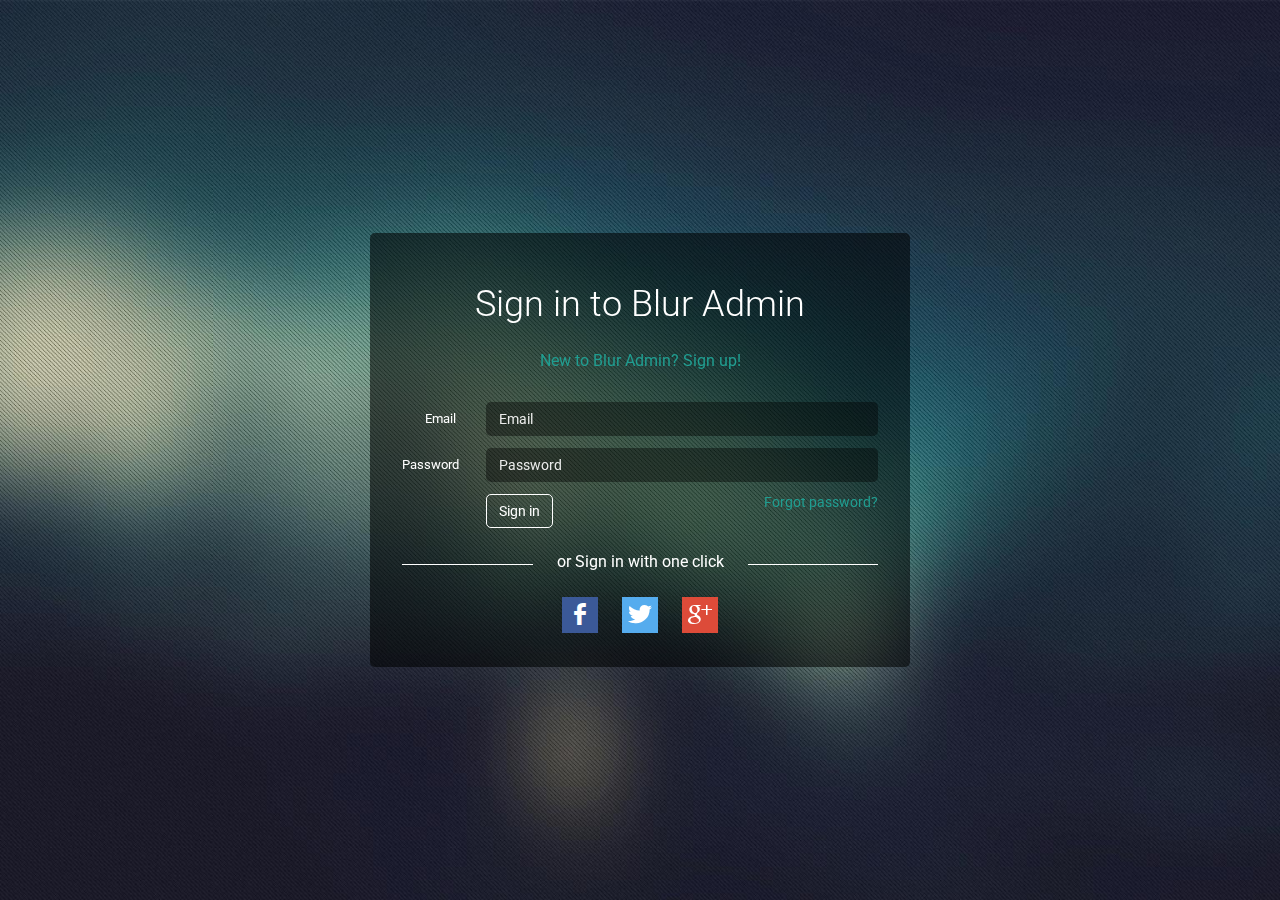
<file: auth.html>
<!DOCTYPE html>
<html lang="en">
<head>
  <meta charset="utf-8">
  <meta http-equiv="X-UA-Compatible" content="IE=edge">
  <meta name="viewport" content="width=device-width, initial-scale=1">
  <title>Blur Admin</title>
  <script type="text/javascript" async="" src="scripts/ga.js"></script>
  <script async="" src="scripts/cloudflare.min.js"></script>
  <link rel="icon" type="image/png" sizes="16x16" href="assets/img/favicon-16x16.png">
  <link rel="icon" type="image/png" sizes="32x32" href="assets/img/favicon-32x32.png">
  <link rel="icon" type="image/png" sizes="96x96" href="assets/img/favicon-96x96.png">
  <link rel="stylesheet" href="styles/vendor-3bab2c9961.css">
  <link rel="stylesheet" href="styles/auth-de211e321f.css">
  <link href='https://fonts.googleapis.com/css?family=Roboto:400,100,100italic,300,300italic,400italic,500,500italic,700,700italic,900italic,900&subset=latin,greek,greek-ext,vietnamese,cyrillic-ext,latin-ext,cyrillic' rel='stylesheet' type='text/css'>
</head>
<body>
<main class="auth-main">
  <div class="auth-block">
    <h1>Sign in to Blur Admin</h1>
    <a href="reg.html" class="auth-link">New to Blur Admin? Sign up!</a>

    <form class="form-horizontal">
      <div class="form-group">
        <label for="inputEmail3" class="col-sm-2 control-label">Email</label>

        <div class="col-sm-10">
          <input type="email" class="form-control" id="inputEmail3" placeholder="Email">
        </div>
      </div>
      <div class="form-group">
        <label for="inputPassword3" class="col-sm-2 control-label">Password</label>

        <div class="col-sm-10">
          <input type="password" class="form-control" id="inputPassword3" placeholder="Password">
        </div>
      </div>
      <div class="form-group">
        <div class="col-sm-offset-2 col-sm-10">
          <button type="submit" class="btn btn-default btn-auth">Sign in</button>
          <a href class="forgot-pass">Forgot password?</a>
        </div>
      </div>
    </form>

    <div class="auth-sep"><span><span>or Sign in with one click</span></span></div>

    <div class="al-share-auth">
      <ul class="al-share clearfix">
        <li><i class="socicon socicon-facebook" title="Share on Facebook"></i></li>
        <li><i class="socicon socicon-twitter" title="Share on Twitter"></i></li>
        <li><i class="socicon socicon-google" title="Share on Google Plus"></i></li>
      </ul>
    </div>
  </div>
</main>
</body>
</html>
</file>
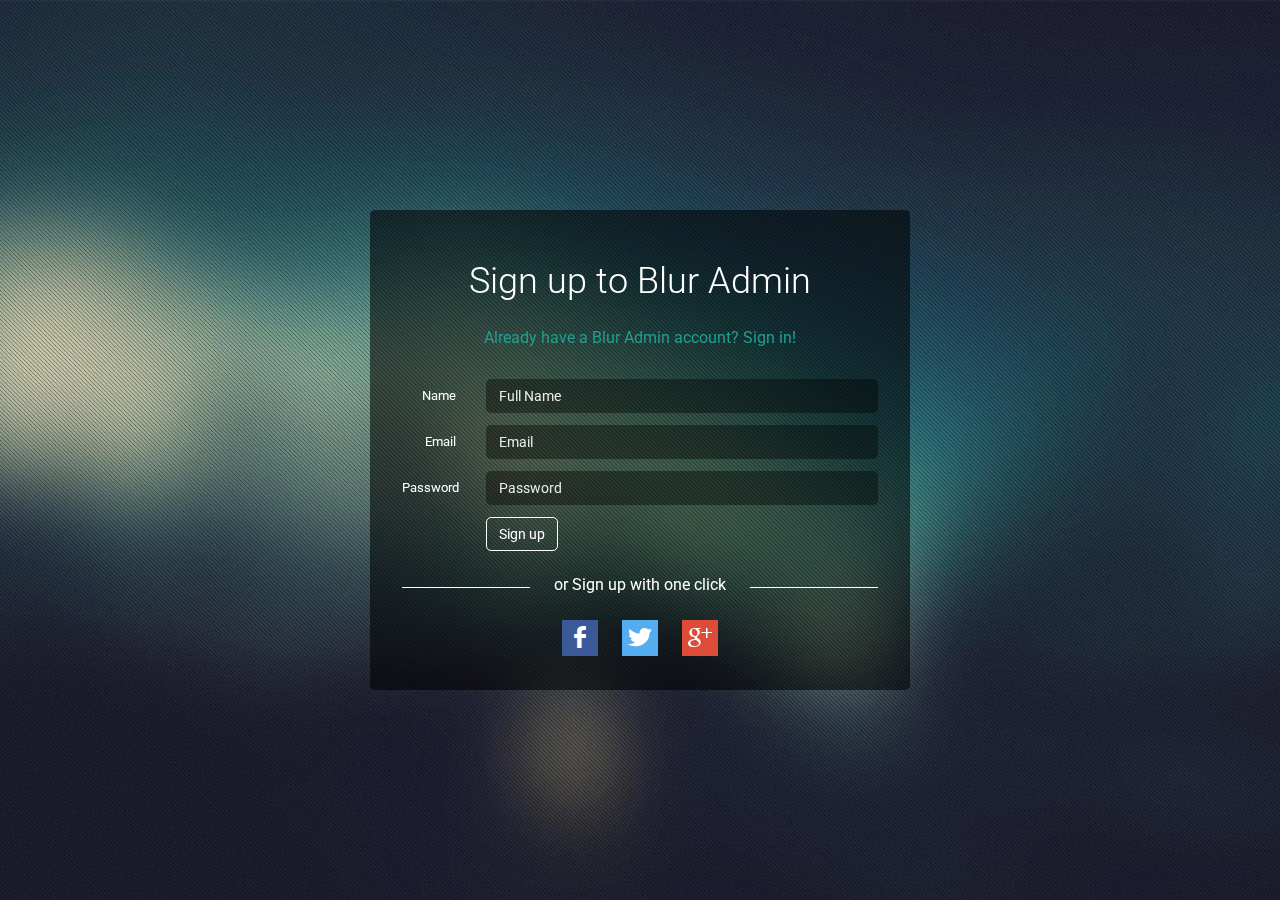
<file: reg.html>
<!DOCTYPE html>
<html lang="en">
<head>
  <meta charset="utf-8">
  <meta http-equiv="X-UA-Compatible" content="IE=edge">
  <meta name="viewport" content="width=device-width, initial-scale=1">
  <title>Blur Admin</title>
<script type="text/javascript" async="" src="scripts/ga.js"></script>
  <script async="" src="scripts/cloudflare.min.js"></script>
  <link rel="icon" type="image/png" sizes="16x16" href="assets/img/favicon-16x16.png">
  <link rel="icon" type="image/png" sizes="32x32" href="assets/img/favicon-32x32.png">
  <link rel="icon" type="image/png" sizes="96x96" href="assets/img/favicon-96x96.png">
  <link rel="stylesheet" href="styles/vendor-3bab2c9961.css">
  <link rel="stylesheet" href="styles/auth-de211e321f.css">
  <link href='https://fonts.googleapis.com/css?family=Roboto:400,100,100italic,300,300italic,400italic,500,500italic,700,700italic,900italic,900&subset=latin,greek,greek-ext,vietnamese,cyrillic-ext,latin-ext,cyrillic' rel='stylesheet' type='text/css'>
</head>
<body>
<main class="auth-main">
  <div class="auth-block">
    <h1>Sign up to Blur Admin</h1>
    <a href="auth.html" class="auth-link">Already have a Blur Admin account? Sign in!</a>

    <form class="form-horizontal">
      <div class="form-group">
        <label for="inputName3" class="col-sm-2 control-label">Name</label>

        <div class="col-sm-10">
          <input type="text" class="form-control" id="inputName3" placeholder="Full Name">
        </div>
      </div>
      <div class="form-group">
        <label for="inputEmail3" class="col-sm-2 control-label">Email</label>

        <div class="col-sm-10">
          <input type="email" class="form-control" id="inputEmail3" placeholder="Email">
        </div>
      </div>
      <div class="form-group">
        <label for="inputPassword3" class="col-sm-2 control-label">Password</label>

        <div class="col-sm-10">
          <input type="password" class="form-control" id="inputPassword3" placeholder="Password">
        </div>
      </div>
      <div class="form-group">
        <div class="col-sm-offset-2 col-sm-10">
          <button type="submit" class="btn btn-default btn-auth">Sign up</button>
        </div>
      </div>
    </form>

    <div class="auth-sep"><span><span>or Sign up with one click</span></span></div>

    <div class="al-share-auth">
      <ul class="al-share clearfix">
        <li><i class="socicon socicon-facebook" title="Share on Facebook"></i></li>
        <li><i class="socicon socicon-twitter" title="Share on Twitter"></i></li>
        <li><i class="socicon socicon-google" title="Share on Google Plus"></i></li>
      </ul>
    </div>
  </div>
</main>
</body>
</html>
</file>
<file: styles/auth-de211e321f.css>
.socicon,html{position:relative}@font-face{font-family:socicon;src:url(../assets/fonts/socicon.eot);src:url(../assets/fonts/socicon.eot?#iefix) format("embedded-opentype"),url(../assets/fonts/socicon.woff) format("woff"),url(../assets/fonts/socicon.woff2) format("woff2"),url(../assets/fonts/socicon.ttf) format("truetype"),url(../assets/fonts/socicon.svg#sociconregular) format("svg");font-weight:400;font-style:normal;text-transform:initial}.socicon{font-family:socicon!important;top:1px;display:inline-block;font-style:normal;font-weight:400;line-height:1;-webkit-font-smoothing:antialiased}.socicon:empty{width:1em}.socicon-twitter{background-color:#55acee}.socicon-twitter:before{content:"a"}.socicon-facebook{background-color:#3b5998}.socicon-facebook:before{content:"b"}.socicon-google{background-color:#dd4b39}.socicon-google:before{content:"c"}.socicon-linkedin{background-color:#0177B5}.socicon-linkedin:before{content:"j"}.socicon-github{background-color:#6b6b6b}.socicon-github:before{content:"Q"}.socicon-stackoverflow{background-color:#2F96E8}.socicon-stackoverflow:before{content:"("}.socicon-dribble{background-color:#F26798}.socicon-dribble:before{content:"D"}.socicon-behace{background-color:#0093FA}.socicon-behace:before{content:"H"}::-webkit-scrollbar{width:.5em;height:.5em}body.blur-theme::before,body.mobile.blur-theme .body-bg::before{content:'';height:100%;top:0;left:0;z-index:-1;width:100%;will-change:transform}::-webkit-scrollbar-thumb{background:#d9d9d9;cursor:pointer}::-webkit-scrollbar-track{background:0 0}body{scrollbar-face-color:#d9d9d9;scrollbar-track-color:transparent;font:14px/16px Roboto,sans-serif;color:#fff;background-color:#F0F3F4}body,html{min-height:100%;min-width:320px}body.blur-theme::before{position:fixed;background:url(../assets/img/blur-bg.jpg) center center no-repeat;background-size:cover}body.mobile{background:0 0}body.mobile .body-bg{display:block;position:fixed;top:0;left:0;bottom:0;right:0;background-attachment:inherit;background-color:#F0F3F4}body.mobile.blur-theme .body-bg::before{position:fixed;background:url(../assets/img/blur-bg.jpg) center center no-repeat;background-size:cover}@media screen and (-ms-high-contrast:active),(-ms-high-contrast:none){body,html{height:100%}html{overflow:hidden}body{overflow:auto}}a{-webkit-transition:color .5s ease;transition:color .5s ease;outline:0!important}.body-bg{display:none}.al-header{display:block;height:49px;margin:0;background-repeat:repeat-x;position:relative;z-index:905;color:#444}.al-main{margin-left:180px;padding:66px 0 34px;min-height:500px}.al-footer{height:34px;padding:0 18px 0 180px;width:100%;position:absolute;display:block;bottom:0;font-size:13px;color:#fff;-webkit-transition:padding-left .5s ease;transition:padding-left .5s ease}.al-footer-main{float:left;margin-left:15px}.al-copy{float:left}.al-footer-right{float:right;margin-right:12px}.al-share,.al-share li{list-style:none;float:left}.al-footer-right i{margin:0 4px;color:#e85656;font-size:12px}.al-footer-right a{margin-left:4px;color:#fff}.al-footer-right a:hover{color:#e85656}.al-share{margin:-6px 0 0 12px;padding:0}.al-share li{margin-left:16px}.al-share li i{cursor:pointer;-webkit-transition:all .1s ease;transition:all .1s ease;color:#fff;padding:6px;box-sizing:content-box;font-size:16px}.al-share li i:hover{-webkit-transform:scale(1.2);transform:scale(1.2)}.al-share li i.fa-facebook-square{color:#3b5998}.al-share li i.fa-twitter-square{color:#55acee}.al-share li i.fa-google-plus-square{color:#dd4b39}.al-content{padding:8px 32px 8px 40px}@media screen and (max-width:500px){.al-content{padding:8px 20px}}.vis-hidden{visibility:hidden;position:absolute;top:-9999px;left:-9999px}.icon-down,.icon-up{width:5px;height:13px;display:block}.icon-up{background:url(../assets/img/arrow-green-up.svg) no-repeat}.icon-down{background:url(../assets/img/arrow-red-down.svg) no-repeat}.disable-text-selection{-webkit-touch-callout:none;-webkit-user-select:none;-moz-user-select:none;-ms-user-select:none;user-select:none}.align-right{text-align:right}.amcharts-chart-div>a{font-size:6px!important}.content-panel{padding-left:22px;padding-top:26px}@media (max-width:590px){.al-footer-right{float:none;margin-bottom:19px;margin-right:0}.al-footer{height:76px;text-align:center}.al-main{padding-bottom:76px}.al-footer-main{float:none;display:inline-block}}.full-invisible,.full-invisible *{visibility:hidden!important}.irs-grid-text{color:#fff}.btn.active.focus,.btn.active:focus,.btn.focus,.btn:active.focus,.btn:active:focus,.btn:focus{outline:0}.btn{border-radius:5px;-webkit-transition:all .1s ease;transition:all .1s ease}button.progress-button.btn.btn-danger,button.progress-button.btn.btn-default,button.progress-button.btn.btn-info,button.progress-button.btn.btn-primary,button.progress-button.btn.btn-success,button.progress-button.btn.btn-warning{border-radius:0}.btn:hover{-webkit-transform:scale(1.2);transform:scale(1.2)}.open>.btn.dropdown-toggle.btn.btn-primary{background:#1b867b;border-color:#1b867b}.open>.btn.dropdown-toggle.btn-success{background:#7a9d00;border-color:#7a9d00}.open>.btn.dropdown-toggle.btn-info{background:#2692b2;border-color:#2692b2}.open>.btn.dropdown-toggle.btn-warning{background:#be9c18;border-color:#be9c18}.open>.btn.dropdown-toggle.btn-danger{background:#c54949;border-color:#c54949}button.btn.btn-primary{background:#209e91;border-color:#209e91}button.btn.btn-primary.disabled,button.btn.btn-primary.disabled.active,button.btn.btn-primary.disabled.focus,button.btn.btn-primary.disabled:active,button.btn.btn-primary.disabled:focus,button.btn.btn-primary.disabled:hover,button.btn.btn-primary[disabled],button.btn.btn-primary[disabled].active,button.btn.btn-primary[disabled].focus,button.btn.btn-primary[disabled]:active,button.btn.btn-primary[disabled]:focus,button.btn.btn-primary[disabled]:hover,fieldset[disabled] button.btn.btn-primary,fieldset[disabled] button.btn.btn-primary.active,fieldset[disabled] button.btn.btn-primary.focus,fieldset[disabled] button.btn.btn-primary:active,fieldset[disabled] button.btn.btn-primary:focus,fieldset[disabled] button.btn.btn-primary:hover{background:#209e91;border-color:#2caa9d}button.btn.btn-primary.disabled.active:hover,button.btn.btn-primary.disabled.focus:hover,button.btn.btn-primary.disabled:active:hover,button.btn.btn-primary.disabled:focus:hover,button.btn.btn-primary.disabled:hover,button.btn.btn-primary.disabled:hover:hover,button.btn.btn-primary[disabled].active:hover,button.btn.btn-primary[disabled].focus:hover,button.btn.btn-primary[disabled]:active:hover,button.btn.btn-primary[disabled]:focus:hover,button.btn.btn-primary[disabled]:hover,button.btn.btn-primary[disabled]:hover:hover,fieldset[disabled] button.btn.btn-primary.active:hover,fieldset[disabled] button.btn.btn-primary.focus:hover,fieldset[disabled] button.btn.btn-primary:active:hover,fieldset[disabled] button.btn.btn-primary:focus:hover,fieldset[disabled] button.btn.btn-primary:hover,fieldset[disabled] button.btn.btn-primary:hover:hover{-webkit-transform:none;transform:none}button.btn.btn-primary.active,button.btn.btn-primary.focus,button.btn.btn-primary:active,button.btn.btn-primary:focus,button.btn.btn-primary:hover{background:#209e91;border-color:#088679}button.btn.btn-default,button.btn.btn-default.disabled,button.btn.btn-default.disabled.active,button.btn.btn-default.disabled.focus,button.btn.btn-default.disabled:active,button.btn.btn-default.disabled:focus,button.btn.btn-default.disabled:hover,button.btn.btn-default[disabled],button.btn.btn-default[disabled].active,button.btn.btn-default[disabled].focus,button.btn.btn-default[disabled]:active,button.btn.btn-default[disabled]:focus,button.btn.btn-default[disabled]:hover,fieldset[disabled] button.btn.btn-default,fieldset[disabled] button.btn.btn-default.active,fieldset[disabled] button.btn.btn-default.focus,fieldset[disabled] button.btn.btn-default:active,fieldset[disabled] button.btn.btn-default:focus,fieldset[disabled] button.btn.btn-default:hover{border-color:#fff;background:0 0}button.btn.btn-primary:active,button.btn.btn-primary:target{background-color:#1b867b}button.btn.btn-default{border-width:1px;color:#fff}button.btn.btn-default.disabled.active:hover,button.btn.btn-default.disabled.focus:hover,button.btn.btn-default.disabled:active:hover,button.btn.btn-default.disabled:focus:hover,button.btn.btn-default.disabled:hover,button.btn.btn-default.disabled:hover:hover,button.btn.btn-default[disabled].active:hover,button.btn.btn-default[disabled].focus:hover,button.btn.btn-default[disabled]:active:hover,button.btn.btn-default[disabled]:focus:hover,button.btn.btn-default[disabled]:hover,button.btn.btn-default[disabled]:hover:hover,fieldset[disabled] button.btn.btn-default.active:hover,fieldset[disabled] button.btn.btn-default.focus:hover,fieldset[disabled] button.btn.btn-default:active:hover,fieldset[disabled] button.btn.btn-default:focus:hover,fieldset[disabled] button.btn.btn-default:hover,fieldset[disabled] button.btn.btn-default:hover:hover{-webkit-transform:none;transform:none}button.btn.btn-default.active,button.btn.btn-default.focus,button.btn.btn-default:active,button.btn.btn-default:focus,button.btn.btn-default:hover{background:0 0;border-color:#e7e7e7}button.btn.btn-default:active,button.btn.btn-default:target{background-color:rgba(0,0,0,.2);color:#fff}button.btn.btn-success{background:#90b900;border-color:#90b900}button.btn.btn-success.disabled,button.btn.btn-success.disabled.active,button.btn.btn-success.disabled.focus,button.btn.btn-success.disabled:active,button.btn.btn-success.disabled:focus,button.btn.btn-success.disabled:hover,button.btn.btn-success[disabled],button.btn.btn-success[disabled].active,button.btn.btn-success[disabled].focus,button.btn.btn-success[disabled]:active,button.btn.btn-success[disabled]:focus,button.btn.btn-success[disabled]:hover,fieldset[disabled] button.btn.btn-success,fieldset[disabled] button.btn.btn-success.active,fieldset[disabled] button.btn.btn-success.focus,fieldset[disabled] button.btn.btn-success:active,fieldset[disabled] button.btn.btn-success:focus,fieldset[disabled] button.btn.btn-success:hover{background:#90b900;border-color:#9cc50c}button.btn.btn-success.disabled.active:hover,button.btn.btn-success.disabled.focus:hover,button.btn.btn-success.disabled:active:hover,button.btn.btn-success.disabled:focus:hover,button.btn.btn-success.disabled:hover,button.btn.btn-success.disabled:hover:hover,button.btn.btn-success[disabled].active:hover,button.btn.btn-success[disabled].focus:hover,button.btn.btn-success[disabled]:active:hover,button.btn.btn-success[disabled]:focus:hover,button.btn.btn-success[disabled]:hover,button.btn.btn-success[disabled]:hover:hover,fieldset[disabled] button.btn.btn-success.active:hover,fieldset[disabled] button.btn.btn-success.focus:hover,fieldset[disabled] button.btn.btn-success:active:hover,fieldset[disabled] button.btn.btn-success:focus:hover,fieldset[disabled] button.btn.btn-success:hover,fieldset[disabled] button.btn.btn-success:hover:hover{-webkit-transform:none;transform:none}button.btn.btn-success.active,button.btn.btn-success.focus,button.btn.btn-success:active,button.btn.btn-success:focus,button.btn.btn-success:hover{background:#90b900;border-color:#78a100}button.btn.btn-success:active,button.btn.btn-success:target{background-color:#7a9d00}button.btn.btn-info{background:#2dacd1;border-color:#2dacd1}button.btn.btn-info.disabled,button.btn.btn-info.disabled.active,button.btn.btn-info.disabled.focus,button.btn.btn-info.disabled:active,button.btn.btn-info.disabled:focus,button.btn.btn-info.disabled:hover,button.btn.btn-info[disabled],button.btn.btn-info[disabled].active,button.btn.btn-info[disabled].focus,button.btn.btn-info[disabled]:active,button.btn.btn-info[disabled]:focus,button.btn.btn-info[disabled]:hover,fieldset[disabled] button.btn.btn-info,fieldset[disabled] button.btn.btn-info.active,fieldset[disabled] button.btn.btn-info.focus,fieldset[disabled] button.btn.btn-info:active,fieldset[disabled] button.btn.btn-info:focus,fieldset[disabled] button.btn.btn-info:hover{background:#2dacd1;border-color:#39b8dd}button.btn.btn-info.disabled.active:hover,button.btn.btn-info.disabled.focus:hover,button.btn.btn-info.disabled:active:hover,button.btn.btn-info.disabled:focus:hover,button.btn.btn-info.disabled:hover,button.btn.btn-info.disabled:hover:hover,button.btn.btn-info[disabled].active:hover,button.btn.btn-info[disabled].focus:hover,button.btn.btn-info[disabled]:active:hover,button.btn.btn-info[disabled]:focus:hover,button.btn.btn-info[disabled]:hover,button.btn.btn-info[disabled]:hover:hover,fieldset[disabled] button.btn.btn-info.active:hover,fieldset[disabled] button.btn.btn-info.focus:hover,fieldset[disabled] button.btn.btn-info:active:hover,fieldset[disabled] button.btn.btn-info:focus:hover,fieldset[disabled] button.btn.btn-info:hover,fieldset[disabled] button.btn.btn-info:hover:hover{-webkit-transform:none;transform:none}button.btn.btn-info.active,button.btn.btn-info.focus,button.btn.btn-info:active,button.btn.btn-info:focus,button.btn.btn-info:hover{background:#2dacd1;border-color:#1594b9}button.btn.btn-info:active,button.btn.btn-info:target{background-color:#2692b2}button.btn.btn-warning{background:#dfb81c;border-color:#dfb81c}button.btn.btn-warning.disabled,button.btn.btn-warning.disabled.active,button.btn.btn-warning.disabled.focus,button.btn.btn-warning.disabled:active,button.btn.btn-warning.disabled:focus,button.btn.btn-warning.disabled:hover,button.btn.btn-warning[disabled],button.btn.btn-warning[disabled].active,button.btn.btn-warning[disabled].focus,button.btn.btn-warning[disabled]:active,button.btn.btn-warning[disabled]:focus,button.btn.btn-warning[disabled]:hover,fieldset[disabled] button.btn.btn-warning,fieldset[disabled] button.btn.btn-warning.active,fieldset[disabled] button.btn.btn-warning.focus,fieldset[disabled] button.btn.btn-warning:active,fieldset[disabled] button.btn.btn-warning:focus,fieldset[disabled] button.btn.btn-warning:hover{background:#dfb81c;border-color:#ebc428}button.btn.btn-warning.disabled.active:hover,button.btn.btn-warning.disabled.focus:hover,button.btn.btn-warning.disabled:active:hover,button.btn.btn-warning.disabled:focus:hover,button.btn.btn-warning.disabled:hover,button.btn.btn-warning.disabled:hover:hover,button.btn.btn-warning[disabled].active:hover,button.btn.btn-warning[disabled].focus:hover,button.btn.btn-warning[disabled]:active:hover,button.btn.btn-warning[disabled]:focus:hover,button.btn.btn-warning[disabled]:hover,button.btn.btn-warning[disabled]:hover:hover,fieldset[disabled] button.btn.btn-warning.active:hover,fieldset[disabled] button.btn.btn-warning.focus:hover,fieldset[disabled] button.btn.btn-warning:active:hover,fieldset[disabled] button.btn.btn-warning:focus:hover,fieldset[disabled] button.btn.btn-warning:hover,fieldset[disabled] button.btn.btn-warning:hover:hover{-webkit-transform:none;transform:none}button.btn.btn-warning.active,button.btn.btn-warning.focus,button.btn.btn-warning:active,button.btn.btn-warning:focus,button.btn.btn-warning:hover{background:#dfb81c;border-color:#c7a004}button.btn.btn-warning:active,button.btn.btn-warning:target{background-color:#be9c18}button.btn.btn-danger{background:#e85656;border-color:#e85656}button.btn.btn-danger.disabled,button.btn.btn-danger.disabled.active,button.btn.btn-danger.disabled.focus,button.btn.btn-danger.disabled:active,button.btn.btn-danger.disabled:focus,button.btn.btn-danger.disabled:hover,button.btn.btn-danger[disabled],button.btn.btn-danger[disabled].active,button.btn.btn-danger[disabled].focus,button.btn.btn-danger[disabled]:active,button.btn.btn-danger[disabled]:focus,button.btn.btn-danger[disabled]:hover,fieldset[disabled] button.btn.btn-danger,fieldset[disabled] button.btn.btn-danger.active,fieldset[disabled] button.btn.btn-danger.focus,fieldset[disabled] button.btn.btn-danger:active,fieldset[disabled] button.btn.btn-danger:focus,fieldset[disabled] button.btn.btn-danger:hover{background:#e85656;border-color:#f46262}button.btn.btn-danger.disabled.active:hover,button.btn.btn-danger.disabled.focus:hover,button.btn.btn-danger.disabled:active:hover,button.btn.btn-danger.disabled:focus:hover,button.btn.btn-danger.disabled:hover,button.btn.btn-danger.disabled:hover:hover,button.btn.btn-danger[disabled].active:hover,button.btn.btn-danger[disabled].focus:hover,button.btn.btn-danger[disabled]:active:hover,button.btn.btn-danger[disabled]:focus:hover,button.btn.btn-danger[disabled]:hover,button.btn.btn-danger[disabled]:hover:hover,fieldset[disabled] button.btn.btn-danger.active:hover,fieldset[disabled] button.btn.btn-danger.focus:hover,fieldset[disabled] button.btn.btn-danger:active:hover,fieldset[disabled] button.btn.btn-danger:focus:hover,fieldset[disabled] button.btn.btn-danger:hover,fieldset[disabled] button.btn.btn-danger:hover:hover{-webkit-transform:none;transform:none}button.btn.btn-danger.active,button.btn.btn-danger.focus,button.btn.btn-danger:active,button.btn.btn-danger:focus,button.btn.btn-danger:hover{background:#e85656;border-color:#d03e3e}button.btn.btn-danger:active,button.btn.btn-danger:target{background-color:#c54949}button.btn.btn-inverse{background:#eee;border-color:#eee;color:#fff}button.btn.btn-inverse.disabled,button.btn.btn-inverse.disabled.active,button.btn.btn-inverse.disabled.focus,button.btn.btn-inverse.disabled:active,button.btn.btn-inverse.disabled:focus,button.btn.btn-inverse.disabled:hover,button.btn.btn-inverse[disabled],button.btn.btn-inverse[disabled].active,button.btn.btn-inverse[disabled].focus,button.btn.btn-inverse[disabled]:active,button.btn.btn-inverse[disabled]:focus,button.btn.btn-inverse[disabled]:hover,fieldset[disabled] button.btn.btn-inverse,fieldset[disabled] button.btn.btn-inverse.active,fieldset[disabled] button.btn.btn-inverse.focus,fieldset[disabled] button.btn.btn-inverse:active,fieldset[disabled] button.btn.btn-inverse:focus,fieldset[disabled] button.btn.btn-inverse:hover{background:#eee;border-color:#fafafa}button.btn.btn-inverse.disabled.active:hover,button.btn.btn-inverse.disabled.focus:hover,button.btn.btn-inverse.disabled:active:hover,button.btn.btn-inverse.disabled:focus:hover,button.btn.btn-inverse.disabled:hover,button.btn.btn-inverse.disabled:hover:hover,button.btn.btn-inverse[disabled].active:hover,button.btn.btn-inverse[disabled].focus:hover,button.btn.btn-inverse[disabled]:active:hover,button.btn.btn-inverse[disabled]:focus:hover,button.btn.btn-inverse[disabled]:hover,button.btn.btn-inverse[disabled]:hover:hover,fieldset[disabled] button.btn.btn-inverse.active:hover,fieldset[disabled] button.btn.btn-inverse.focus:hover,fieldset[disabled] button.btn.btn-inverse:active:hover,fieldset[disabled] button.btn.btn-inverse:focus:hover,fieldset[disabled] button.btn.btn-inverse:hover,fieldset[disabled] button.btn.btn-inverse:hover:hover{-webkit-transform:none;transform:none}button.btn.btn-inverse.active,button.btn.btn-inverse.focus,button.btn.btn-inverse:active,button.btn.btn-inverse:focus,button.btn.btn-inverse:hover{background:#eee;border-color:#d6d6d6}button.btn.btn-inverse:active,button.btn.btn-inverse:hover,button.btn.btn-inverse:target{background-color:#eee;color:#fff}.btn-with-icon i{margin-right:10px}.btn-group :hover,.btn-toolbar :hover{-webkit-transform:none;transform:none}.btn-group button.btn.btn-primary{border-color:#149285}.btn-group button.btn.btn-primary:hover{border-color:#088679}.btn-group button.btn.btn-danger{border-color:#dc4a4a}.btn-group button.btn.btn-danger:hover{border-color:#d03e3e}.btn-group button.btn.btn-info{border-color:#21a0c5}.btn-group button.btn.btn-info:hover{border-color:#1594b9}.btn-group button.btn.btn-success{border-color:#84ad00}.btn-group button.btn.btn-success:hover{border-color:#78a100}.btn-group button.btn.btn-warning{border-color:#d3ac10}.btn-group button.btn.btn-warning:hover{border-color:#c7a004}.btn-group .dropdown-menu{margin-top:0}.btn-toolbar{display:inline-block}.btn .caret{margin-left:2px}button.progress-button .progress{margin-bottom:0;border-radius:0}button.progress-button:hover{-webkit-transform:none;transform:none}button.progress-button.progress-button-style-shrink.btn.disabled.progress-button-dir-horizontal:hover{-webkit-transform:scaleY(.3);transform:scaleY(.3)}button.progress-button.progress-button-style-shrink.btn.disabled.progress-button-dir-vertical:hover{-webkit-transform:scaleX(.1);transform:scaleX(.1)}button.progress-button.btn.btn-primary .content:after,button.progress-button.btn.btn-primary .content:before{color:#000}button.progress-button.btn.btn-primary.progress-button-style-move-up .content,button.progress-button.btn.btn-primary.progress-button-style-slide-down .content{background-color:#17746a}button.progress-button.btn.btn-primary.progress-button-style-lateral-lines .progress-inner{border-color:#17746a;background:0 0}button.progress-button.btn.btn-primary .progress{background-color:#17746a;box-shadow:0 1px 0 #17746a}button.progress-button.btn.btn-primary .progress-inner{background-color:#0f4943}button.progress-button.btn.btn-primary.progress-button-perspective{background:0 0}button.progress-button.btn.btn-primary.progress-button-perspective .content{background-color:#209e91}button.progress-button.btn.btn-default .content:after,button.progress-button.btn.btn-default .content:before{color:rgba(0,0,0,.2)}button.progress-button.btn.btn-default.progress-button-style-move-up .content,button.progress-button.btn.btn-default.progress-button-style-slide-down .content{background-color:rgba(0,0,0,.2)}button.progress-button.btn.btn-default.progress-button-style-lateral-lines .progress-inner{border-color:rgba(0,0,0,.2);background:0 0}button.progress-button.btn.btn-default .progress{background-color:rgba(0,0,0,.2);box-shadow:0 1px 0 rgba(0,0,0,.2)}button.progress-button.btn.btn-default .progress-inner{background-color:rgba(0,0,0,.2)}button.progress-button.btn.btn-default.progress-button-perspective{background:0 0}button.progress-button.btn.btn-default.progress-button-perspective .content{background-color:rgba(0,0,0,.2)}button.progress-button.btn.btn-success .content:after,button.progress-button.btn.btn-success .content:before{color:#000}button.progress-button.btn.btn-success.progress-button-style-move-up .content,button.progress-button.btn.btn-success.progress-button-style-slide-down .content{background-color:#688600}button.progress-button.btn.btn-success.progress-button-style-lateral-lines .progress-inner{border-color:#688600;background:0 0}button.progress-button.btn.btn-success .progress{background-color:#688600;box-shadow:0 1px 0 #688600}button.progress-button.btn.btn-success .progress-inner{background-color:#415300}button.progress-button.btn.btn-success.progress-button-perspective{background:0 0}button.progress-button.btn.btn-success.progress-button-perspective .content{background-color:#90b900}button.progress-button.btn.btn-info .content:after,button.progress-button.btn.btn-info .content:before{color:#092229}button.progress-button.btn.btn-info.progress-button-style-move-up .content,button.progress-button.btn.btn-info.progress-button-style-slide-down .content{background-color:#2489a7}button.progress-button.btn.btn-info.progress-button-style-lateral-lines .progress-inner{border-color:#2489a7;background:0 0}button.progress-button.btn.btn-info .progress{background-color:#2489a7;box-shadow:0 1px 0 #2489a7}button.progress-button.btn.btn-info .progress-inner{background-color:#1b677d}button.progress-button.btn.btn-info.progress-button-perspective{background:0 0}button.progress-button.btn.btn-info.progress-button-perspective .content{background-color:#2dacd1}button.progress-button.btn.btn-warning .content:after,button.progress-button.btn.btn-warning .content:before{color:#2a2205}button.progress-button.btn.btn-warning.progress-button-style-move-up .content,button.progress-button.btn.btn-warning.progress-button-style-slide-down .content{background-color:#b29316}button.progress-button.btn.btn-warning.progress-button-style-lateral-lines .progress-inner{border-color:#b29316;background:0 0}button.progress-button.btn.btn-warning .progress{background-color:#b29316;box-shadow:0 1px 0 #b29316}button.progress-button.btn.btn-warning .progress-inner{background-color:#846d11}button.progress-button.btn.btn-warning.progress-button-perspective{background:0 0}button.progress-button.btn.btn-warning.progress-button-perspective .content{background-color:#dfb81c}button.progress-button.btn.btn-danger .content:after,button.progress-button.btn.btn-danger .content:before{color:#640e0e}button.progress-button.btn.btn-danger.progress-button-style-move-up .content,button.progress-button.btn.btn-danger.progress-button-style-slide-down .content{background-color:#e22929}button.progress-button.btn.btn-danger.progress-button-style-lateral-lines .progress-inner{border-color:#e22929;background:0 0}button.progress-button.btn.btn-danger .progress{background-color:#e22929;box-shadow:0 1px 0 #e22929}button.progress-button.btn.btn-danger .progress-inner{background-color:#be1a1a}button.progress-button.btn.btn-danger.progress-button-perspective{background:0 0}button.progress-button.btn.btn-danger.progress-button-perspective .content{background-color:#e85656}.btn-raised{box-shadow:0 2px 5px 0 rgba(0,0,0,.35)}.btn-mm{padding:5px 11px;font-size:13px}.btn-xm{padding:8px 14px;font-size:16px}.dropdown button.btn.btn-default.dropdown-toggle{color:#fff;border:1px solid #fff;background-color:transparent}.dropdown button.btn.btn-default.dropdown-toggle:active,.dropdown button.btn.btn-default.dropdown-toggle:focus{background-color:rgba(0,0,0,.2)}.bootstrap-select .dropdown-toggle:focus{outline:0!important}.bootstrap-switch .bootstrap-switch-container:focus,.bootstrap-switch:focus{outline:0}.bootstrap-select button.btn-default:focus{color:rgba(0,0,0,.2)}.bootstrap-select .btn{-webkit-transition:none;transition:none}.label{border-radius:0}.label-primary{background:#209e91}.label-info{background:#63bbb2}.label-success{background:#90b900}.label-warning{background:#dfb81c}.label-danger{background:#e85656}.form-horizontal label{line-height:34px;margin-bottom:0;padding-top:0!important}.form-group label{margin-bottom:5px;color:#fff;font-weight:400;font-size:13px}.form-control{border:1px solid transparent;box-shadow:none}.form-control::-webkit-input-placeholder{color:#fff;opacity:.7}.form-control:-moz-placeholder{color:#fff;opacity:.7}.form-control::-moz-placeholder{color:#fff;opacity:.7}.form-control:-ms-input-placeholder{color:#fff;opacity:.7}.form-control:focus{box-shadow:none;border-color:#4db1a7;background:rgba(0,0,0,.15)}select.form-control{padding-left:8px}textarea.form-control{height:96px}.form-inline .form-group input{width:100%}.form-inline .form-group label{margin-right:12px}.form-inline button[type=submit]{margin-left:12px}.form-inline label.custom-checkbox>span,.form-inline label.custom-radio>span{display:block;margin-top:-13px;margin-right:10px}.switch-container{display:inline-block}.switch-container.primary .bootstrap-switch.bootstrap-switch-on{border-color:#209e91}.switch-container.success .bootstrap-switch.bootstrap-switch-on{border-color:#90b900}.switch-container.warning .bootstrap-switch.bootstrap-switch-on{border-color:#dfb81c}.switch-container.danger .bootstrap-switch.bootstrap-switch-on{border-color:#e85656}.switch-container.info .bootstrap-switch.bootstrap-switch-on{border-color:#63bbb2}.bootstrap-switch{border-radius:5px;border:1px solid rgba(0,0,0,.2);-webkit-transition:border-color ease-in-out .7s,box-shadow ease-in-out .7s;transition:border-color ease-in-out .7s,box-shadow ease-in-out .7s}.bootstrap-switch.bootstrap-switch-focused.bootstrap-switch-off,.bootstrap-switch.bootstrap-switch-off{border-color:#fff}.bootstrap-switch .bootstrap-switch-container,.bootstrap-switch .bootstrap-switch-handle-off,.bootstrap-switch .bootstrap-switch-handle-on,.input-group>span{border-radius:0}.bootstrap-switch.bootstrap-switch-focused{box-shadow:none}.bootstrap-switch .bootstrap-switch-handle-on.bootstrap-switch-default{background:rgba(0,0,0,.2)}.bootstrap-switch .bootstrap-switch-handle-on.bootstrap-switch-success{background:#90b900}.bootstrap-switch .bootstrap-switch-handle-on.bootstrap-switch-primary{background:#209e91}.bootstrap-switch .bootstrap-switch-handle-on.bootstrap-switch-warning{background:#dfb81c}.bootstrap-switch .bootstrap-switch-handle-on.bootstrap-switch-danger{background:#e85656}.bootstrap-switch .bootstrap-switch-handle-on.bootstrap-switch-info{background:#63bbb2}.bootstrap-switch .bootstrap-switch-label{background:0 0}.bootstrap-switch.bootstrap-switch-animate .bootstrap-switch-container{-webkit-transition:margin-left .2s;transition:margin-left .2s}.switches{margin-left:-12px;margin-bottom:-12px}.switches .switch-container{float:left;margin-left:12px;margin-bottom:12px}.input-group{width:100%;margin-bottom:15px}label.custom-checkbox,label.custom-radio{padding-right:0;padding-left:0;margin-bottom:0}label.custom-checkbox>input,label.custom-radio>input{height:0;z-index:-100!important;opacity:0;position:absolute}label.custom-checkbox>input:checked+span:before,label.custom-radio>input:checked+span:before{content:"\f00c";font-weight:300}label.custom-checkbox>input:disabled+span,label.custom-radio>input:disabled+span{color:#ddd;cursor:not-allowed}label.custom-checkbox>input:disabled+span:before,label.custom-radio>input:disabled+span:before{border-color:#ddd!important;cursor:not-allowed}label.custom-checkbox>span,label.custom-radio>span{position:relative;display:inline-block;margin:0;line-height:16px;font-weight:300;cursor:pointer;padding-left:22px;width:100%}label.custom-checkbox>span:before,label.custom-radio>span:before{cursor:pointer;font-family:fontAwesome;font-weight:300;font-size:12px;color:#fff;content:"\a0";background-color:transparent;border:1px solid #fff;border-radius:0;display:inline-block;text-align:center;height:16px;line-height:14px;min-width:16px;margin-right:6px;position:relative;top:0;margin-left:-22px;float:left}.auth-main,body,html{height:100%}label.custom-checkbox>span:hover:before,label.custom-radio>span:hover:before{border-color:#4db1a7}.nowrap{white-space:nowrap}.cut-with-dots{overflow:hidden;text-overflow:ellipsis;display:block}label.custom-radio>input:checked+span:before{content:"\f111"}label.custom-radio>span:before{border-radius:16px;font-size:9px}label.custom-input-primary>span:before{color:#209e91}label.custom-input-primary>span:hover:before{border-color:#209e91}label.custom-input-success>span:before{color:#90b900}label.custom-input-success>span:hover:before{border-color:#90b900}label.custom-input-warning>span:before{color:#dfb81c}label.custom-input-warning>span:hover:before{border-color:#dfb81c}label.custom-input-danger>span:before{color:#e85656}label.custom-input-danger>span:hover:before{border-color:#e85656}.form-horizontal .checkbox,.form-horizontal .checkbox-inline,.form-horizontal .radio,.form-horizontal .radio-inline{padding-top:0}.input-demo{line-height:25px}.has-success .control-label{color:#fff}.has-success .form-control-feedback,.has-success label.custom-checkbox,.has-success label.custom-checkbox>span:before,.has-success label.custom-radio,.has-success label.custom-radio>span:before{color:#a6c733}.has-success .form-control{border:1px solid #a6c733}.has-success .form-control:focus{box-shadow:none;border-color:#90b900}.has-success label.custom-checkbox>span:hover:before,.has-success label.custom-radio>span:hover:before{border-color:#a6c733}.has-success .input-group-addon{background-color:#a6c733;color:#fff}.has-warning .control-label{color:#fff}.has-warning .form-control-feedback,.has-warning label.custom-checkbox,.has-warning label.custom-checkbox>span:before,.has-warning label.custom-radio,.has-warning label.custom-radio>span:before{color:#e5c649}.has-warning .form-control{border:1px solid #e5c649}.has-warning .form-control:focus{box-shadow:none;border-color:#dfb81c}.has-warning label.custom-checkbox>span:hover:before,.has-warning label.custom-radio>span:hover:before{border-color:#e5c649}.has-warning .input-group-addon{background-color:#e5c649;color:#fff}.has-error .control-label{color:#fff}.has-error .form-control-feedback,.has-error label.custom-checkbox,.has-error label.custom-checkbox>span:before,.has-error label.custom-radio,.has-error label.custom-radio>span:before{color:#ed7878}.has-error .form-control{border:1px solid #ed7878}.has-error .form-control:focus{box-shadow:none;border-color:#e85656}.has-error label.custom-checkbox>span:hover:before,.has-error label.custom-radio>span:hover:before{border-color:#ed7878}.has-error .input-group-addon{background-color:#ed7878;color:#fff}.has-feedback label~.form-control-feedback{top:21px;font-size:18px}.bootstrap-select .btn-default:focus{color:#fff}.form-control[disabled],.form-control[readonly],fieldset[disabled] .form-control{background-color:rgba(0,0,0,.15);color:#ddd;border-color:transparent}.form-control-rounded{border-radius:16px}.help-block{color:#eee}.help-block.error-block{display:none}.has-error .help-block.error-block.basic-block{display:block}.input-group-addon-danger{background:#e85656;color:#fff;border-color:#e85656}.input-group-addon-warning{background:#dfb81c;color:#fff;border-color:#dfb81c}.input-group-addon-success{background:#90b900;color:#fff;border-color:#90b900}.input-group-addon-primary{background:#209e91;color:#fff;border-color:#209e91}.checkbox-demo-row{margin-bottom:12px}.dropdown-menu{border-radius:5px}.bootstrap-select.btn-group button.btn.btn-default{background:0 0;color:#fff}.bootstrap-select.btn-group button.btn.btn-default:hover{background:rgba(0,0,0,.2);box-shadow:none;outline:0!important}.bootstrap-select.btn-group button.btn.btn-default:active{background:rgba(0,0,0,.2);box-shadow:none}.bootstrap-select.btn-group.open>.btn.btn-default.dropdown-toggle{background:rgba(0,0,0,.2);box-shadow:none;border-color:#fff}.bootstrap-select.btn-group.open>.btn{border-radius:5px 5px 0 0}.bootstrap-select.btn-group.open .dropdown-menu.open{border:1px solid rgba(255,255,255,.2);border-top:none;border-radius:0 0 5px 5px}.bootstrap-select.btn-group.with-search.open .btn-default+.dropdown-menu .bs-searchbox .form-control{background-color:rgba(0,0,0,.2);border:1px solid transparent}.bootstrap-select.btn-group .notify,.bootstrap-select.btn-group.with-search.open .btn-default+.dropdown-menu .no-results{color:#7d7d7d}.bootstrap-tagsinput{color:#fff;background-color:rgba(0,0,0,.15);border:1px solid transparent;border-radius:5px;box-shadow:none;max-width:100%;font-size:14px;line-height:26px;width:100%}.bootstrap-tagsinput.form-control{display:block;width:100%}.bootstrap-tagsinput .tag{border-radius:3px;font-weight:400;font-size:11px;padding:4px 8px}.bootstrap-tagsinput .tag [data-role=remove]:hover{box-shadow:none}.bootstrap-tagsinput input{background-color:rgba(0,0,0,.15);border:1px solid transparent;border-radius:5px;line-height:22px;font-size:11px;min-width:53px}.bootstrap-tagsinput input::-webkit-input-placeholder{color:#fff;opacity:.8}.bootstrap-tagsinput input:-moz-placeholder{color:#fff;opacity:.8}.bootstrap-tagsinput input::-moz-placeholder{color:#fff;opacity:.8}.bootstrap-tagsinput input:-ms-input-placeholder{color:#fff;opacity:.8}.progress{background:rgba(0,0,0,.15)}.progress-bar-primary{background-color:#209e91}.progress-bar-success{background-color:#b1ce4d}.progress-bar-warning{background-color:#dfb81c}.progress-bar-danger{background-color:#e85656}.has-success .input-group-addon{border:none}.input-group>span.addon-left{border-top-left-radius:5px;border-bottom-left-radius:5px}.input-group>span.addon-right{border-top-right-radius:5px;border-bottom-right-radius:5px}.with-primary-addon:focus{border-color:#209e91}.with-warning-addon:focus{border-color:#dfb81c}.with-success-addon:focus{border-color:#90b900}.with-danger-addon:focus{border-color:#e85656}.sub-little-text{font-size:12px}.auth-block p,.auth-link,.auth-sep{font-size:16px}html{min-height:520px}body::before{content:'';position:fixed;width:100%;height:100%;top:0;left:0;background:url(../assets/img/blur-bg.jpg) center center no-repeat;background-size:cover;will-change:transform;z-index:-1}.form-control,.form-control:focus{background-color:rgba(0,0,0,.4);border-radius:5px;color:#fff}.form-control::-webkit-input-placeholder,.form-control:focus::-webkit-input-placeholder{color:#fff;opacity:.9}.form-control:-moz-placeholder,.form-control:focus:-moz-placeholder{color:#fff;opacity:.9}.form-control::-moz-placeholder,.form-control:focus::-moz-placeholder{color:#fff;opacity:.9}.form-control:-ms-input-placeholder,.form-control:focus:-ms-input-placeholder{color:#fff;opacity:.9}.form-control[disabled]::-webkit-input-placeholder,.form-control[readonly]::-webkit-input-placeholder,fieldset[disabled] .form-control::-webkit-input-placeholder{color:#fff;opacity:.6}.form-control[disabled]:-moz-placeholder,.form-control[readonly]:-moz-placeholder,fieldset[disabled] .form-control:-moz-placeholder{color:#fff;opacity:.6}.form-control[disabled]::-moz-placeholder,.form-control[readonly]::-moz-placeholder,fieldset[disabled] .form-control::-moz-placeholder{color:#fff;opacity:.6}.form-control[disabled]:-ms-input-placeholder,.form-control[readonly]:-ms-input-placeholder,fieldset[disabled] .form-control:-ms-input-placeholder{color:#fff;opacity:.6}.auth-main{display:-webkit-box;display:-webkit-flex;display:-ms-flexbox;display:flex;-webkit-box-align:center;-webkit-align-items:center;-ms-flex-align:center;align-items:center;width:100%}.auth-block{width:540px;margin:0 auto;border-radius:5px;background:rgba(0,0,0,.55);color:#fff;padding:32px}.auth-block h1{font-weight:300;margin-bottom:28px;text-align:center}.auth-block a{text-decoration:none;outline:0;-webkit-transition:all .2s ease;transition:all .2s ease;color:#209e91}.auth-block a:hover{color:#1b867b}.auth-block .control-label{padding-top:11px;color:#fff}.auth-block .form-group{margin-bottom:12px}.auth-input{width:300px;margin-bottom:24px}.auth-input input{display:block;width:100%;border:none;font-size:16px;padding:4px 10px;outline:0}a.forgot-pass{display:block;text-align:right;margin-bottom:-20px;float:right;z-index:2;position:relative}.al-share-auth,.auth-link,.auth-sep{text-align:center}.auth-link{display:block;margin-bottom:33px}.auth-sep{margin-top:36px;margin-bottom:24px;line-height:20px;display:block;position:relative}.auth-sep>span{display:table-cell;width:30%;white-space:nowrap;padding:0 24px;color:#fff}.auth-sep>span>span{margin-top:-12px;display:block}.auth-sep:after,.auth-sep:before{border-top:solid 1px #fff;content:"";height:1px;width:35%;display:table-cell}.al-share-auth .al-share{float:none;margin:0;padding:0;display:inline-block}.al-share-auth .al-share li{margin-left:24px}.al-share-auth .al-share li:first-child{margin-left:0}.al-share-auth .al-share li i{font-size:24px}.btn-auth{color:#fff!important}
/*# sourceMappingURL=../maps/styles/auth-de211e321f.css.map */
</file>
